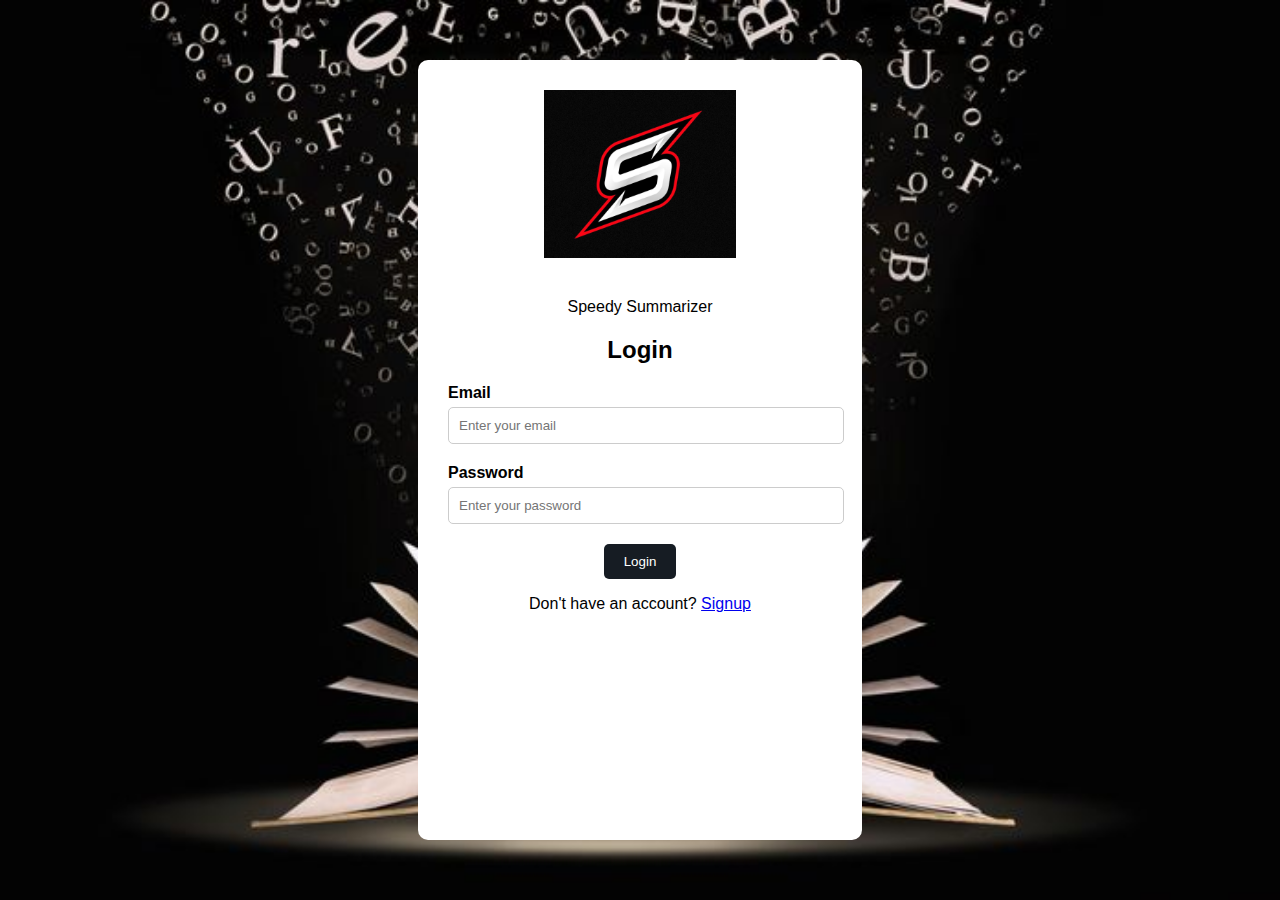
<file: index.html>
<!DOCTYPE html>
<html lang="en">
<head>
    <meta charset="UTF-8">
    <meta name="viewport" content="width=device-width, initial-scale=1.0">
    <title>Login Page</title>
    <style>
        body {
            font-family: Arial, sans-serif;
            background-image: url('book1.jpg'); /* Add your background image URL here */
            background-size: cover;
            background-position: center;
            display: flex;
            justify-content: center;
            align-items: center;
            height: 100vh;
            margin: 0;
        }
        .container {
            background-color: rgba(255,255,255); /* Adjusted opacity for mixed color */
            padding: 30px;
            border-radius: 10px;
            height: 80%;
            max-width: 20%; /* Adjust the width as needed */
            width: 100%;
            text-align: center;
            position: absolute;
            left: 50%; /* Center horizontally */
            top: 50%; /* Center vertically */
            transform: translate(-50%, -50%); /* Center horizontally and vertically */
        }
        .form-group {
            margin-bottom: 20px;
            text-align: left;
        }
        .form-group label {
            display: block;
            margin-bottom: 5px;
            font-weight: bold;
        }
        .form-group input {
            width: calc(100% - 10px);
            padding: 10px;
            border: 1px solid #ccc;
            border-radius: 5px;
        }
        .btn {
            background-color: #161c23;
            color: #fff;
            border: none;
            padding: 10px 20px;
            border-radius: 5px;
            cursor: pointer;
        }
        .btn:hover {
            background-color: #000000;
        }
        .alert {
            background-color: #f44336;
            color: #fff;
            padding: 10px;
            margin-bottom: 20px;
            border-radius: 5px;
        }
        .logo-img {
            margin-bottom: 20px; /* Add some space between the logo and the login form */
            width: 50%; /* Set the width of the logo */
            height: 30; /* Maintain aspect ratio */
        }
        @media (min-width: 768px) {
            .container {
                max-width: 50%; /* Adjust width for larger screens */
            }
        }
        @media (min-width: 1200px) {
            .container {
                max-width: 30%; /* Adjust width for even larger screens */
            }
        }
    </style>
</head>
<body>
    <div class="container">
        <img src="image3.jpg" alt="Logo" class="logo-img"> <!-- Logo image -->
        <p>Speedy Summarizer<p>
        <h2>Login</h2>
        <form id="loginForm">
            <div class="form-group">
                <label for="email">Email</label>
                <input type="email" id="email" name="email" placeholder="Enter your email">
            </div>
            <div class="form-group">
                <label for="password">Password</label>
                <input type="password" id="password" name="password" placeholder="Enter your password">
            </div>
            <button type="submit" class="btn">Login</button>
        </form>
        <p>Don't have an account? <a href="Web Signup.html">Signup</a></p>
    </div>

    <script>
        document.getElementById('loginForm').addEventListener('submit', function(event) {
            event.preventDefault(); // Prevent form submission

            // Retrieve form data
            var email = document.getElementById('email').value.trim();
            var password = document.getElementById('password').value.trim();

            // Retrieve user data from local storage
            var userData = JSON.parse(localStorage.getItem(email));

            // Validate user credentials
            if (!userData || userData.password !== password) {
                showAlert('Invalid email or password.', 'error');
                return;
            }

            // Store the user's full name in localStorage
            localStorage.setItem("user", userData.fullName);

            // Redirect to home page after successful login
            showAlert('Login successful! Redirecting to home page...', 'success');
            setTimeout(function() {
                window.location.href = "main.html";
            }, 2000);
        });

        function showAlert(message, type) {
            var alertDiv = document.createElement('div');
            alertDiv.classList.add('alert');
            alertDiv.classList.add(type);
            alertDiv.textContent = message;

            var container = document.querySelector('.container');
            container.insertBefore(alertDiv, container.firstChild);

            // Remove alert after 3 seconds
            setTimeout(function() {
                alertDiv.remove();
            }, 3000);
        }
    </script>
</body>
</html>
</file>
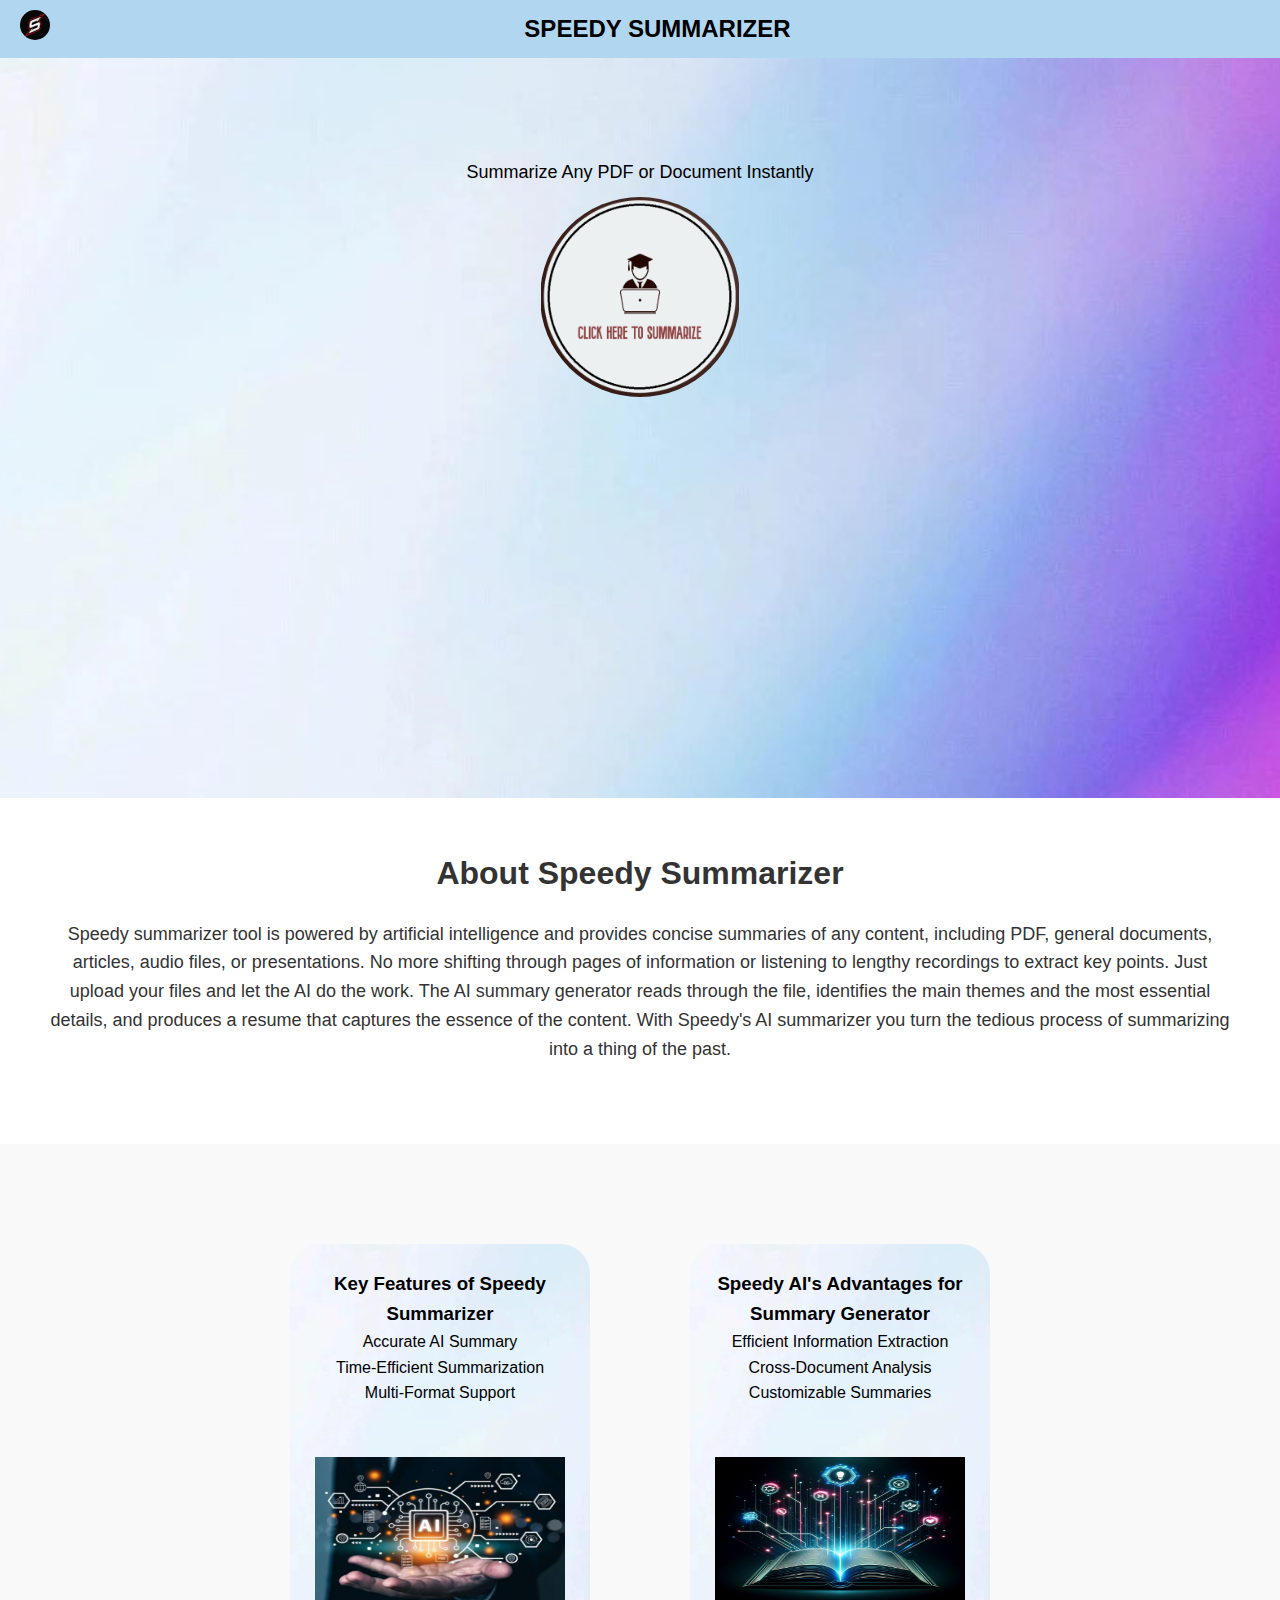
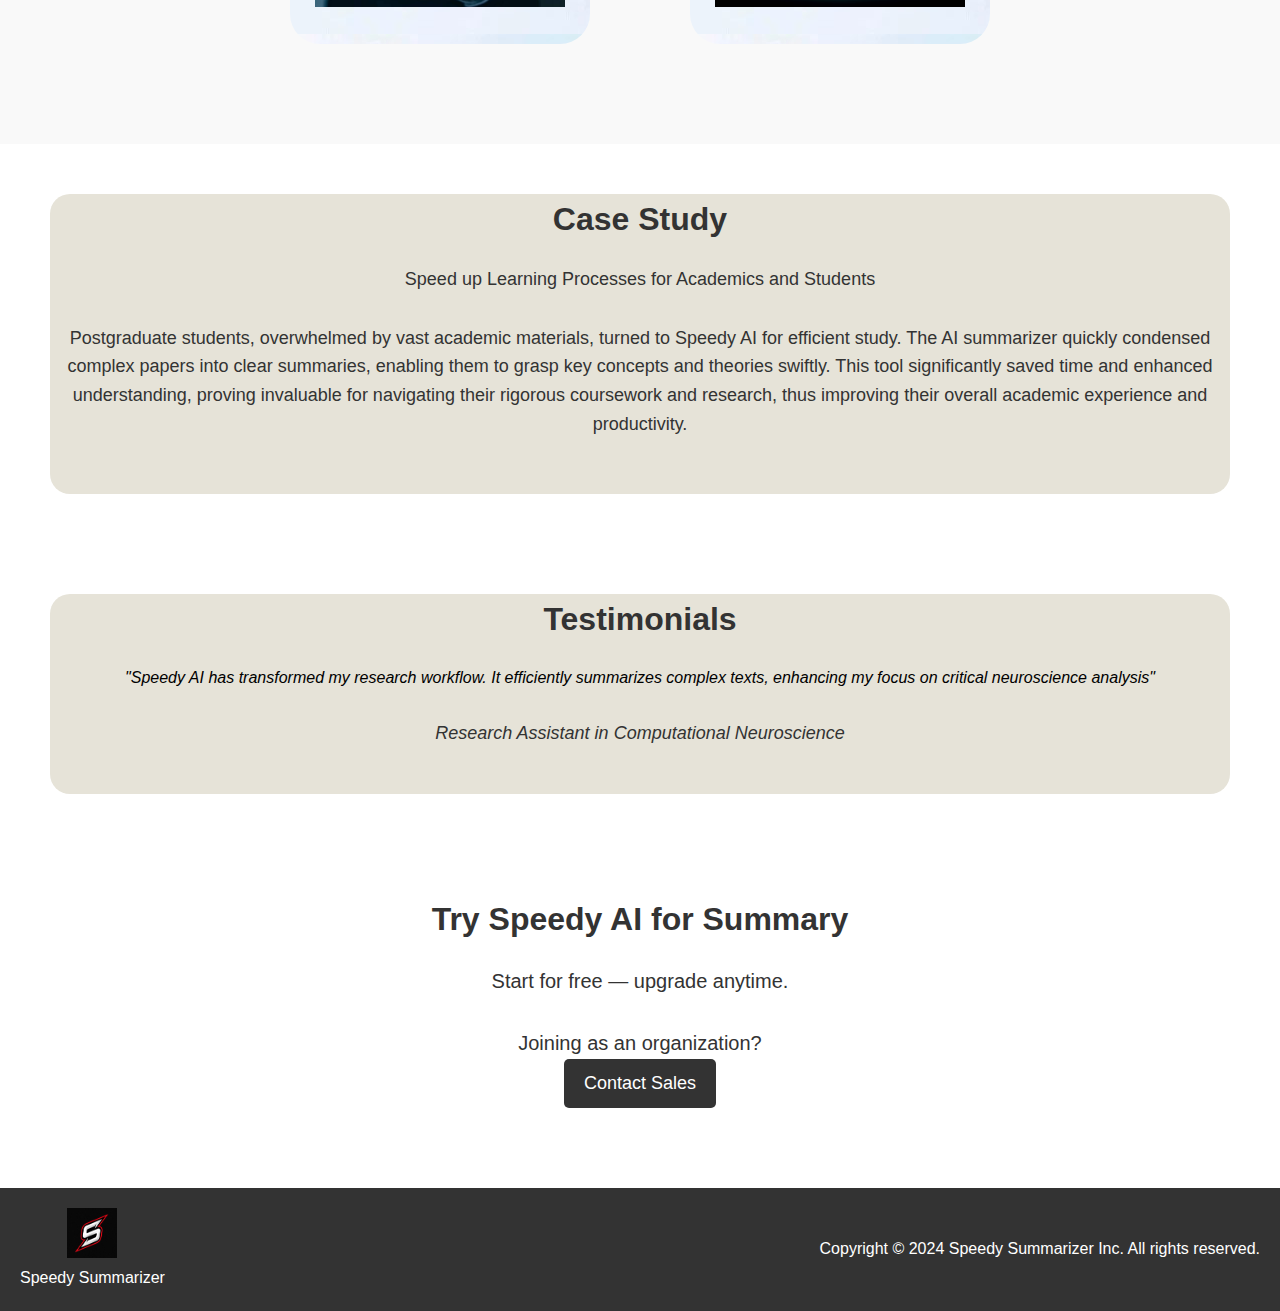
<file: main.html>
<!DOCTYPE html>
<html lang="en">
<head>
    <meta charset="UTF-8">
    <meta name="viewport" content="width=device-width, initial-scale=1.0">
    <title>Speedy Summarizer</title>
    <link rel="stylesheet" href="main.css">
</head>
<body>
   <header>
    <nav class="navbar">
        <div class="navbar-logo">
            <div class="logo-box"> 
                <img src="image3.jpg" alt="icon" style="border-radius: 50%;">
            </div>
        </div>
        <h2 id="mainh2">SPEEDY SUMMARIZER</h2>
        <div class="vv">
            <ul>
                <!-- Login button or user's name will be dynamically added here -->
            </ul>
        </div>
    </nav>
</header>
<section id="hero">
    <p>Summarize Any PDF or Document Instantly</p>
    <div id="main_container">
        <div class="circular-image-container">
            <img src="Summary.png" alt="Summary Image" class="circular-image" onclick="redirectToSummarizing()">
        </div>
    </div>
</section>

<section id="about">
    <h2>About Speedy Summarizer</h2>
    <p>Speedy summarizer tool is powered by artificial intelligence and provides concise summaries of any content, including PDF, general documents, articles, audio files, or presentations. No more shifting through pages of information or listening to lengthy recordings to extract key points. Just upload your files and let the AI do the work. The AI summary generator reads through the file, identifies the main themes and the most essential details, and produces a resume that captures the essence of the content. With Speedy's AI summarizer you turn the tedious process of summarizing into a thing of the past.</p>
</section>

<div id="same">
    <section class="same">
        <div id ="key">
            <br>
            <h3>Key Features of Speedy Summarizer</h3>
            <ul type="none">
                <li >Accurate AI Summary</li>
                <li>Time-Efficient Summarization</li>
                <li>Multi-Format Support</li>
            </ul>
            <br>
            <br>
            <img src="image1.jpg"  height="150" width="250px">
        </div>
    </section>

    
        <div id="adv">
            <br>
            <h3>Speedy AI's Advantages for Summary Generator</h3>
            <ul type="none">
                <li>Efficient Information Extraction</li>
                <li>Cross-Document Analysis</li>
                <li>Customizable Summaries</li>
            </ul>
            <br>
            <br>
            <img src="image2.jpg"  height="150" width="250px">
        </div>
    
</div>

<section id="case-study">
    <div id="case">
        <h2>Case Study</h2>
        <p>Speed up Learning Processes for Academics and Students</p>
        <p>Postgraduate students, overwhelmed by vast academic materials, turned to Speedy AI for efficient study. The AI summarizer quickly condensed complex papers into clear summaries, enabling them to grasp key concepts and theories swiftly. This tool significantly saved time and enhanced understanding, proving invaluable for navigating their rigorous coursework and research, thus improving their overall academic experience and productivity.</p>
    </div>
</section>

<section id="testimonials">
    <div id="test">
        <h2>Testimonials</h2>
        <blockquote>
            "Speedy AI has transformed my research workflow. It efficiently summarizes complex texts, enhancing my focus on critical neuroscience analysis"<br>
            <p><Ethan Parker><br></Ethan>Research Assistant in Computational Neuroscience</cite></p>
        </blockquote>
    </div>
</section>

<section id="try-now">
    <h2>Try Speedy AI for Summary</h2>
    <p>Start for free — upgrade anytime.</p>
    <p>Joining as an organization? 
        <br>
        <a href="#">Contact Sales</a></p>
</section>

<footer>
    <div class="footer-content">
        <div class="logo-container">
            <img src=image3.jpg alt="Logo">
            <p>Speedy Summarizer</p>
        </div>
    </div>
    <p>Copyright © 2024 Speedy Summarizer Inc. All rights reserved.</p>
</footer>

<script>
document.addEventListener("DOMContentLoaded", function() {
    const userSection = document.querySelector(".vv ul");

    // Retrieve user data from localStorage
    const user = localStorage.getItem("user");

    if (user) {
        // If user is logged in, display their name instead of the "Login" button
        userSection.innerHTML = `<li><a href="#">${user}</a></li>`;
    }
});

function redirectToSummarizing() {
    window.location.href = "Summarizing.html";
}
</script>

</body>
</html>
</file>
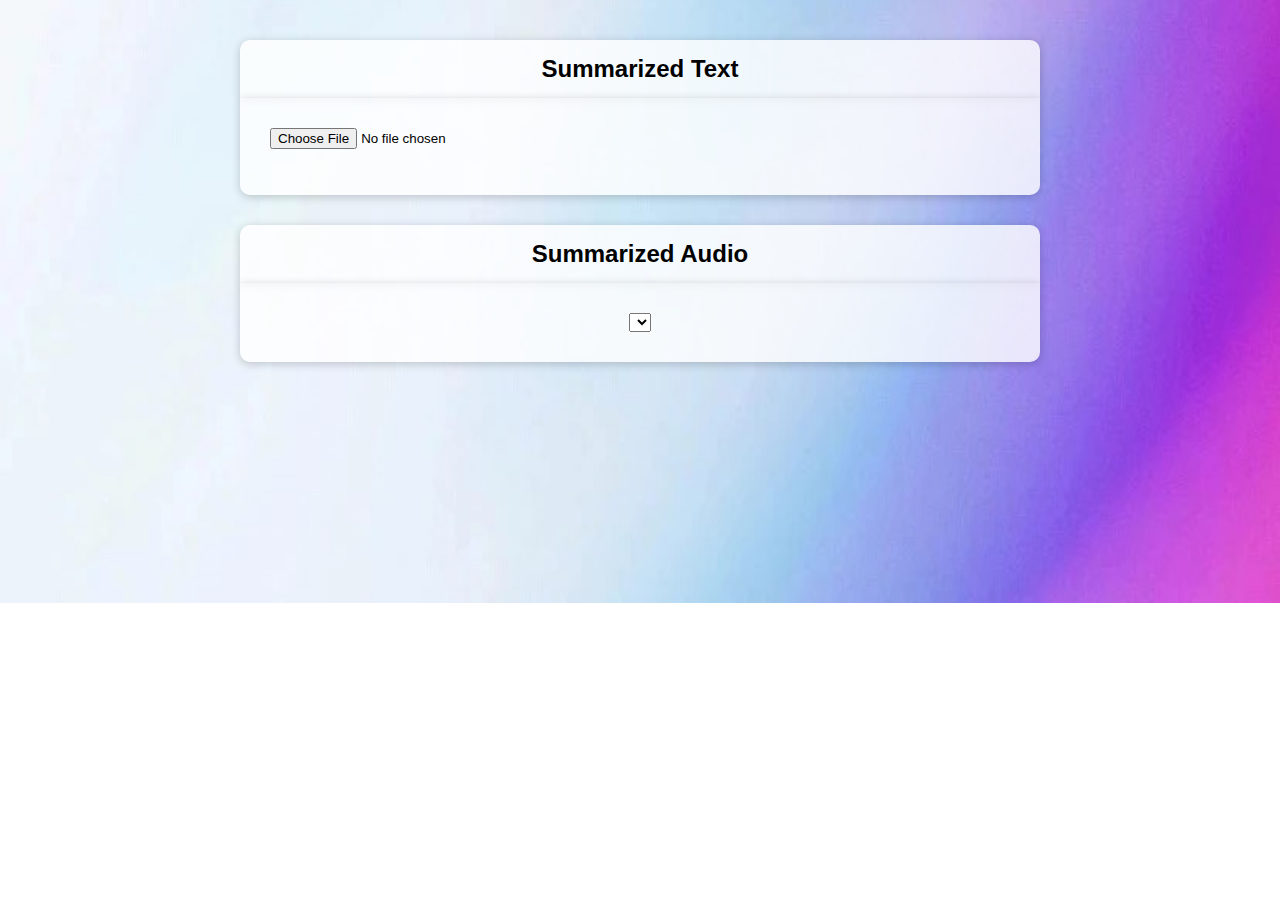
<file: Summarizing.html>
<!DOCTYPE html>
<html lang="en">
<head>
    <meta charset="UTF-8">
    <meta name="viewport" content="width=device-width, initial-scale=1.0">
    <title>Summarized Text</title>
    <style>
        body {
            font-family: Arial, sans-serif;
            margin: 0;
            padding: 0;
            background-image: url('image4.jpg'); /* Replace with your background image */
            background-size: 100% 200%;
            background-position: center;
            background-repeat: no-repeat;
        }

        .container {
            max-width: 800px;
            margin: 0 auto;
            padding: 40px 20px;
        }

        .summary-header, .audio-header {
            background-color: rgba(255, 255, 255, 0.8);
            padding: 15px;
            border-radius: 10px 10px 0 0;
            box-shadow: 0 2px 10px rgba(0, 0, 0, 0.2);
            text-align: center;
            font-size: 24px;
            font-weight: bold;
        }

        .summary-content, .audio-content {
            background-color: rgba(255, 255, 255, 0.8);
            padding: 30px;
            border-radius: 0 0 10px 10px;
            box-shadow: 0 2px 10px rgba(0, 0, 0, 0.2);
        }

        .audio-header {
            margin-top: 30px;
            margin-bottom: 0;
        }

        .audio-content {
            display: flex;
            justify-content: center;
            align-items: center; /* Added alignment for voice selection */
        }

        .audio-player {
            width: 100%;
        }

        .loader {
            border: 4px solid #f3f3f3;
            border-top: 4px solid #3498db;
            border-radius: 50%;
            width: 30px;
            height: 30px;
            animation: spin 2s linear infinite;
            margin: 0 auto;
        }

        @keyframes spin {
            0% { transform: rotate(0deg); }
            100% { transform: rotate(360deg); }
        }
    </style>
</head>
<body>
    <div class="container">
        <div class="summary-header">Summarized Text</div>
        <div class="summary-content">
            <input type="file" id="fileInput" accept=".pdf">
            <div id="loadingContainer" style="display: none;">
                <div class="loader"></div>
                <p>Loading...</p>
            </div>
            <p id="summary"></p>
        </div>
        <div class="audio-header">Summarized Audio</div>
        <div class="audio-content">
            <!-- Removed audio player -->
            <!-- <audio id="audio-player" controls class="audio-player">
                Your browser does not support the audio element.
            </audio> -->
            <select id="voiceSelect"></select>
            <button id="playTextButton" style="display:none;">   Play Summarized Text</button>
        </div>
    </div>

    <script>
        const fileInput = document.getElementById('fileInput');
        const loadingContainer = document.getElementById('loadingContainer');
        const summary = document.getElementById('summary');
        const voiceSelect = document.getElementById('voiceSelect');
        const playTextButton = document.getElementById('playTextButton');
        let voices = [];

        const populateVoiceList = () => {
            voices = window.speechSynthesis.getVoices();
            voiceSelect.innerHTML = '';
            voices.forEach(voice => {
                const option = document.createElement('option');
                option.value = voice.name;
                option.textContent = `${voice.name} (${voice.lang})`;
                voiceSelect.appendChild(option);
            });
        }

        window.speechSynthesis.addEventListener('voiceschanged', populateVoiceList);

        fileInput.addEventListener('change', async () => {
            const file = fileInput.files[0];
            if (!file) {
                alert('Please select a PDF file first.');
                return;
            }

            loadingContainer.style.display = 'block';
            summary.textContent = '';

            try {
                const extractedText = await extractTextFromPDF(file);
                const summarizedText = await summarizeText(extractedText);
                summary.textContent = summarizedText;
                // Display play button after summarization
                playTextButton.style.display = 'block';
            } catch (error) {
                console.error(error);
                alert('An error occurred while processing the PDF file.');
            } finally {
                loadingContainer.style.display = 'none';
            }
        });

        playTextButton.addEventListener('click', () => {
            const utterance = new SpeechSynthesisUtterance(summary.textContent);
            // Get the selected voice
            const selectedVoice = voiceSelect.value;
            const voice = voices.find(v => v.name === selectedVoice);
            if (voice) {
                utterance.voice = voice;
            }
            window.speechSynthesis.speak(utterance);
        });

        async function extractTextFromPDF(file) {
            const url = 'https://pdf-text-extractor.p.rapidapi.com/extract_text';
            const formData = new FormData();
            formData.append('file', file);
            const options = {
                method: 'POST',
                headers: {
                    'X-RapidAPI-Key': 'fc4c6564b7mshb85f07240f6cc10p10e8e0jsn7b40feeef6f8',
                    'X-RapidAPI-Host': 'pdf-text-extractor.p.rapidapi.com'
                },
                body: formData
            };

            const response = await fetch(url, options);
            return await response.text();
        }

        async function summarizeText(text) {
            const url = 'https://gpt-summarization.p.rapidapi.com/summarize';
            const options = {
                method: 'POST',
                headers: {
                    'Content-Type': 'application/json',
                    'X-RapidAPI-Key': 'e60909305dmsh9073502367f6d47p1a2a73jsnec52f61900e2',
                    'X-RapidAPI-Host': 'gpt-summarization.p.rapidapi.com'
                },
                body: JSON.stringify({ text: text, num_sentences: 5 })
            };

            const response = await fetch(url, options);
            return await response.text();
        }
    </script>
</body>
</html>
</file>
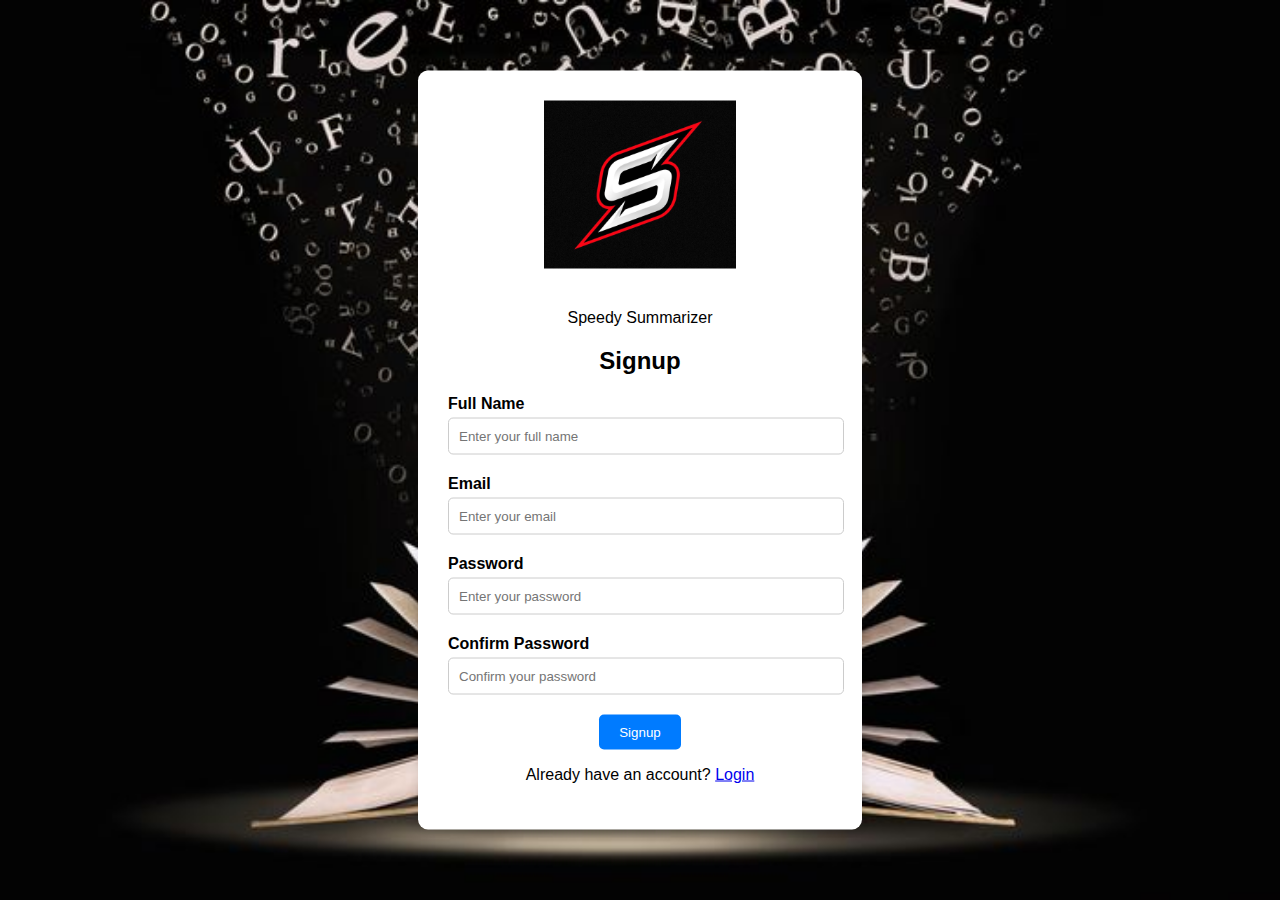
<file: Web Signup.html>
<!DOCTYPE html>
<html lang="en">
<head>
    <meta charset="UTF-8">
    <meta name="viewport" content="width=device-width, initial-scale=1.0">
    <title>Signup Page</title>
    <style>
        body {
            font-family: Arial, sans-serif;
            background-image: url('book1.jpg'); /* Add your background image URL here */
            background-size: cover;
            background-position: center;
            display: flex;
            justify-content: center;
            align-items: center;
            height: 100vh;
            margin: 0;
        }
        .container {
            background-color: rgba(255, 255, 255); /* Adjusted opacity for mixed color */
            padding: 30px;
            border-radius: 10px;
            box-shadow: 0 0 10px rgba(0, 0, 0, 0.1);
            max-width: 20%; /* Adjust the width as needed */
            width: 100%;
            text-align: center;
            position: absolute;
            left: 50%; /* Center horizontally */
            top: 50%; /* Center vertically */
            transform: translate(-50%, -50%); /* Center horizontally and vertically */
        }
        .form-group {
            margin-bottom: 20px;
            text-align: left;
        }
        .form-group label {
            display: block;
            margin-bottom: 5px;
            font-weight: bold;
        }
        .form-group input {
            width: calc(100% - 10px);
            padding: 10px;
            border: 1px solid #ccc;
            border-radius: 5px;
        }
        .btn {
            background-color: #007bff;
            color: #fff;
            border: none;
            padding: 10px 20px;
            border-radius: 5px;
            cursor: pointer;
        }
        .btn:hover {
            background-color: #0056b3;
        }
        .alert {
            background-color: #f44336;
            color: #fff;
            padding: 10px;
            margin-bottom: 20px;
            border-radius: 5px;
        }
        .logo-img {
            margin-bottom: 20px; /* Add some space between the logo and the signup form */
            width: 50%; /* Set the width of the logo */
            height: auto; /* Maintain aspect ratio */
        }
          @media (min-width: 768px) {
            .container {
                max-width: 50%; /* Adjust width for larger screens */
            }
        }
        @media (min-width: 1200px) {
            .container {
                max-width: 30%; /* Adjust width for even larger screens */
            }
        }
    </style>
</head>
<body>
    <div class="container">
        <img src="image3.jpg" alt="Logo" class="logo-img"> <!-- Logo image -->
        <p>Speedy Summarizer<p>
        <h2>Signup</h2>
        <form id="signupForm">
            <div class="form-group">
                <label for="fullName">Full Name</label>
                <input type="text" id="fullName" name="fullName" placeholder="Enter your full name">
            </div>
            <div class="form-group">
                <label for="email">Email</label>
                <input type="email" id="email" name="email" placeholder="Enter your email">
            </div>
            <div class="form-group">
                <label for="password">Password</label>
                <input type="password" id="password" name="password" placeholder="Enter your password">
            </div>
            <div class="form-group">
                <label for="confirmPassword">Confirm Password</label>
                <input type="password" id="confirmPassword" name="confirmPassword" placeholder="Confirm your password">
            </div>
            <button type="submit" class="btn">Signup</button>
        </form>
        <p>Already have an account? <a href="index.html">Login</a></p>
    </div>

    <script>
        document.getElementById('signupForm').addEventListener('submit', function(event) {
            event.preventDefault(); // Prevent form submission

            // Retrieve form data
            var fullName = document.getElementById('fullName').value.trim();
            var email = document.getElementById('email').value.trim();
            var password = document.getElementById('password').value.trim();
            var confirmPassword = document.getElementById('confirmPassword').value.trim();

            // Validate form data
            if (fullName === '' || email === '' || password === '' || confirmPassword === '') {
                showAlert('Please fill in all fields.', 'error');
                return;
            }

            if (password !== confirmPassword) {
                showAlert('Passwords do not match.', 'error');
                return;
            }

            // Save user data to local storage
            var userData = {
                fullName: fullName,
                email: email,
                password: password
            };
            localStorage.setItem(email, JSON.stringify(userData));

            showAlert('Signup successful! Redirecting to login page...', 'success');

            // Redirect to login page after 2 seconds
            setTimeout(function() {
                window.location.href = "index.html";
            }, 2000);
        });

        function showAlert(message, type) {
            var alertDiv = document.createElement('div');
            alertDiv.classList.add('alert');
            alertDiv.classList.add(type);
            alertDiv.textContent = message;

            var container = document.querySelector('.container');
            container.insertBefore(alertDiv, container.firstChild);

            // Remove alert after 3 seconds
            setTimeout(function() {
                alertDiv.remove();
            }, 3000);
        }
    </script>
</body>
</html>
</file>
<file: main.css>
html, body, header, footer, nav, ul, li, p, h1, h2, h3, blockquote, cite, a {
    margin: 0;
    padding: 0;
    box-sizing: border-box;
}

/* Global Styles */
body {
    font-family: 'Arial', sans-serif;
    line-height: 1.6;
    background-color: #f9f9f9;
}
 #mainh2{
    text-align: start;
 }

.navbar {
   
    top: 0;
    left: 0;
    width: 100%;
    background-color: #b1d7f0;
    padding: 10px 20px; /* Adjust padding as needed */
    z-index: 1000;
    display: flex;
    justify-content: space-between;
    align-items: center;
}

.navbar-logo {
    display: flex;
    align-items: center;
}

.navbar-logo img {
    width: 30px;
    height: 30px;
    margin-right: 5px;
}

.navbar-logo div {
    font-weight: bold;
    color: #fff; /* Adjust color as needed */
}

.navbar ul {
    list-style-type: none;
    margin: 0;
    padding: 0;
    display: flex;
    justify-content: center;
}

.navbar ul li {
    margin-right: 10px;
    text-align: center;
}

.navbar ul li:last-child {
    margin-right: 0;
}

.navbar ul li a {
    display: block;
    padding: 10px 20px;
    text-decoration: none;
    color: #fff;
}

.navbar ul li a:hover {
    background-color: #89c4f4;
}
#divnav{
    border: 2px solid black;
}
.vv{background-color: #3661a2;}

#hero {
    padding: 100px 50px;
    text-align: center;
    color: #000000;
    background-image: url('image4.jpg'); 
    background-size: cover;
    background-position: center;
    position: relative;
    height: 60vh;
}




#file_input_button {
    cursor: pointer;
    display: block;
    padding: 20px;
   
}

#file_input_button p {
    margin-top: 10px;
    font-size: 14px; /* Adjust font size as needed */
    color: #333;

}



#hero h2 {
    font-size: 48px;
    font-weight: bold;
    margin-bottom: 20px;
}

#hero p {
    font-size: 18px;
    margin-bottom: 30px;
}
.upload-section {
    margin-top: 40px;
    padding: 20px;
    background-color: #ffffff;
    border-radius: 10px;
    box-shadow: 0 4px 6px rgba(0, 0, 0, 0.1);
}

.upload-section p {
    margin-bottom: 15px;
    color: #333333;
    font-size: 18px;
}

.upload-section a {
    color: #0066ff;
    text-decoration: none;
}

.upload-section a:hover {
    text-decoration: underline;
    /* Center the circular image container */}

#main_container {
    display: flex;
    justify-content: center;
    align-items: center;
}

/* Circular image container */
.circular-image-container {
    width: 200px; /* Adjust the size as needed */
    height: 200px; /* Adjust the size as needed */
    border-radius: 50%;
    overflow: hidden;
    display: flex;
    justify-content: center;
    align-items: center;
}

/* Circular image */
.circular-image {
    max-width: 100%;
    max-height: 100%;
    object-fit: cover;
}


.centered-container {
    display: flex;
    justify-content: center;
    align-items: center;
   
}


#loading-container {
    display: none;
   
}

#file_dropped {
    display: none;
    text-align: center;
}


.frame-73 {
    width: 250px; /* Adjust width as needed */
    text-align: center;
    margin-top: 15px;
    
}

.is-your-doc-online {
    margin-right: 10px;
}

.link-upload {
    font-family: Roboto Flex;
    font-weight: 600;
    text-decoration: none;
    color: inherit;
}
#hero p {
    margin-bottom: 10px; /* Adjust the margin as needed */
}

#file_input_button {
    margin-top: 10px; /* Adjust the margin as needed */

}

#key {
    
    transform: translateY(-50%); /* Center vertically */
  
    margin-left: -400px; /* Half of the width */
    height: 400px;
    width: 300px;
    border-radius: 30px;
    text-align: end ;
    display: flex;
    flex-direction: column;
    align-items: center;
    text-align: center;
    background-image: url('image4.jpg')
}


#adv {
    top: 50%; /* Center vertically */
    transform: translateY(-50%); /* Center vertically */
    right: 50%; /* Center horizontally */
    margin-right: -400px; /* Half of the width */
    height: 400px;
    width: 300px;
    background-image: url('image4.jpg');
    border-radius: 30px;
    text-align: center;

}
#same {
    display: flex;
    justify-content: center;
    align-items: center; /* Align items to the top */
    margin-top: 400px; /* Adjust margin as needed */
    height: 200px;
}
.same .same {
    width: 300px; /* Adjust width as needed */
    margin-right: 20px; /* Adjust margin as needed */
    background-image: url('image4.jpg');
    border-radius: 30px;
    text-align: center;
    position: center; /* Fix the position */
}

#case{
    background-color: #e6e3d8;
    border-radius: 20px;
    height:300px;
}
#test{
    background-color: #e6e3d8;
    border-radius: 20px;
    height:200px;
}


#about, #case-study, #advantages, #testimonials, #try-now, footer {
    padding: 50px;
    background-color: #fff;
    text-align: center;
}

#about h2, #case-study h2, #advantages h2, #testimonials h2, #try-now h2 {
    font-size: 32px;
    color: #333;
    margin-bottom: 20px;
}

#about p, #case-study p, #advantages p, #testimonials p, #try-now p {
    font-size: 18px;
    color: #333;
    margin-bottom: 30px;
}

#about ul {
    list-style-type: disc;
    margin-bottom: 30px;
}

#about ul li {
    font-size: 16px;
    color: #333;
    margin-left: 20px;
}

blockquote {
    font-style: italic;
    margin-bottom: 20px;
}

blockquote p {
    font-size: 18px;
    color: #333;
    margin-bottom: 10px;
}

blockquote cite {
    font-size: 16px;
    color: #666;
}

blockquote cite:before {
    content: '-';
}

#try-now p {
    font-size: 20px;
    color: #333;
    margin-bottom: 30px;
}

#try-now a {
    display: inline-block;
    padding: 10px 20px;
    background-color: #333;
    color: #fff;
    text-decoration: none;
    border-radius: 5px;
    font-size: 18px;
    transition: background-color 0.3s ease;
}

footer {
    background-color: #333;
    color: #fff;
    padding: 20px;
    display: flex;
    justify-content: space-between;
    align-items: center;
   
}

footer nav ul {
    list-style-type: none;
    padding: 0;
    margin: 0;
   
}

footer nav ul li {
    display: inline;
    margin-right: 10px;
   
}

footer nav ul li a {
    color: #fff;
    text-decoration: none;
    font-size: 16px;
    transition: color 0.3s ease;
    
}

footer nav ul li a:hover {
    color: #ffcc00;
}

.logo-container img {
    width: 50px; /* Adjust the size as needed */
    height: 50px; /* Adjust the size as needed */
}

.footer-content {
    display: flex;
    align-items: center;
}
#footernav{
    text-align: center;
}
@media (max-width: 1024px) {
    .navbar ul {
        flex-direction: column;
        align-items: flex-start;
    }

    #key, #adv {
        width: 100%;
        margin: 0;
        transform: translateY(0);
    }

    #same {
        flex-direction: column;
        margin-top: 20px;
    }

    .same {
        margin-right: 0;
        margin-bottom: 20px;
    }

    #mainh2 {
        text-align: center;
    }
}

/* Phone */
@media (max-width: 600px) {
    #hero {
        padding: 50px 20px;
        height: auto;
    }

    #hero h2 {
        font-size: 32px;
    }

    #hero p {
        font-size: 16px;
    }

    .navbar {
        flex-direction: column;
        align-items: flex-start;
    }

    .navbar-logo img {
        width: 20px;
        height: 20px;
    }

    .navbar ul {
        flex-direction: column;
        align-items: flex-start;
    }

    .navbar ul li {
        margin-right: 0;
    }

    #main_container {
        flex-direction: column;
    }

    .circular-image-container {
        width: 150px;
        height: 150px;
    }

    #key, #adv {
        width: 90%;
        margin: 10px auto;
        transform: translateY(0);
    }

    #same {
        flex-direction: column;
        margin-top: 20px;
    }

    .same {
        margin-right: 0;
        margin-bottom: 20px;
    }

    footer {
        flex-direction: column;
        text-align: center;
    }
}
</file>
